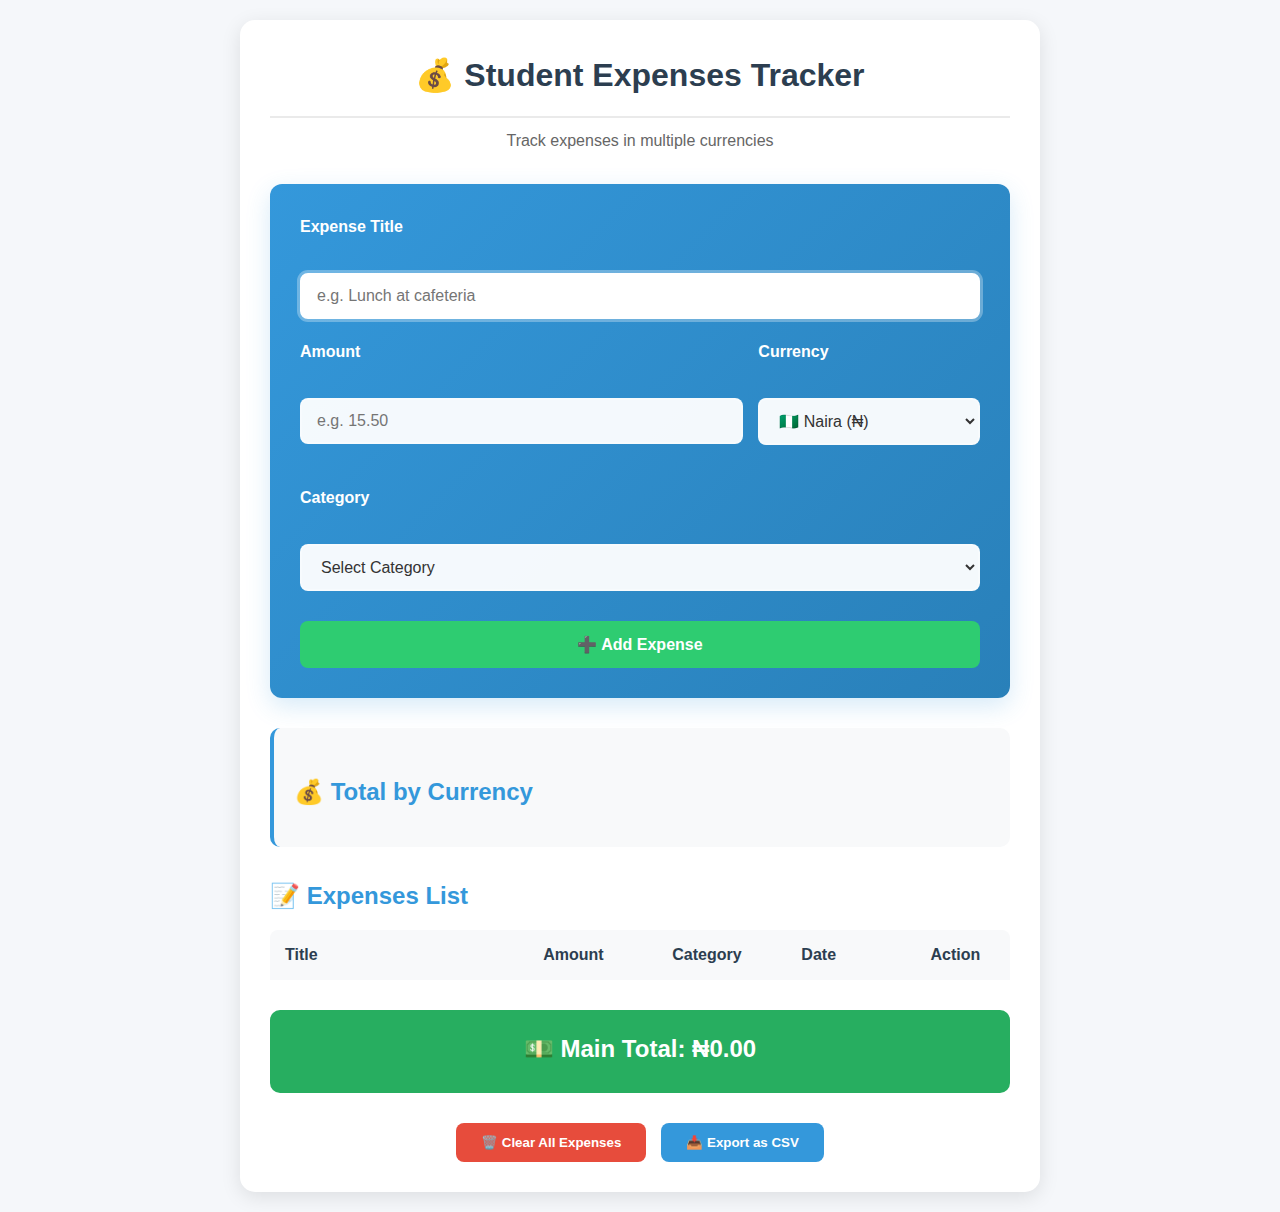
<file: index.html>
<!DOCTYPE html>
<html lang="en">
<head>
    <meta charset="UTF-8">
    <meta name="viewport" content="width=device-width, initial-scale=1.0">
    <title>Student Expenses Tracker - Multi-Currency</title>
    <link rel="stylesheet" href="style.css">
</head>
<body>
    <div class="app">
        <h1>💰 Student Expenses Tracker</h1>
        <p class="subtitle">Track expenses in multiple currencies</p>

        <form id="expenses-form">
            <div>
                <label for="title">Expense Title</label><br/>
                <input type="text" id="title" placeholder="e.g. Lunch at cafeteria" required>
            </div>

            <div class="amount-section">
                <div class="amount-input">
                    <label for="amount">Amount</label><br/>
                    <input type="number" id="amount" placeholder="e.g. 15.50" min="0" step="0.01" required>
                </div>
                
                <div class="currency-select">
                    <label for="currency">Currency</label><br/>
                    <select id="currency">
                        <option value="NGN">🇳🇬 Naira (₦)</option>
                        <option value="USD">🇺🇸 Dollar ($)</option>
                        <option value="EUR">🇪🇺 Euro (€)</option>
                        <option value="GBP">🇬🇧 Pound (£)</option>
                        <option value="GHS">🇬🇭 Cedis (₵)</option>
                        <option value="KES">🇰🇪 Shilling (KSh)</option>
                    </select>
                </div>
            </div>

            <div>
                <label for="category">Category</label><br/>
                <select id="category" required>
                    <option value="">Select Category</option>
                    <option value="Food">🍔 Food</option>
                    <option value="Data">📱 Data/Internet</option>
                    <option value="Transportation">🚌 Transportation</option>
                    <option value="Rent">🏠 Rent/Accommodation</option>
                    <option value="Books">📚 Books/Education</option>
                    <option value="Entertainment">🎬 Entertainment</option>
                    <option value="Other">📦 Other</option>
                </select>
            </div>

            <button type="submit">➕ Add Expense</button>
        </form>

        <div class="currency-totals">
            <h2>💰 Total by Currency</h2>
            <div id="currency-totals-display">
                <!-- Currency totals will appear here -->
            </div>
        </div>

        <div class="expenses">
            <h2>📝 Expenses List</h2>
            <div class="expenses-header">
                <span>Title</span>
                <span>Amount</span>
                <span>Category</span>
                <span>Date</span>
                <span>Action</span>
            </div>
            <ul id="expenses-list">
                <!-- Expenses will be added here by JavaScript -->
            </ul>
        </div>

        <div class="total">
            <h3>💵 Main Total: <span id="main-total">₦0.00</span></h3>
            <p class="conversion-note" id="conversion-note">
                <!-- Currency conversion note will appear here -->
            </p>
        </div>

        <div class="footer">
            <button id="clear-all" class="clear-btn">🗑️ Clear All Expenses</button>
            <button id="export-btn" class="export-btn">📥 Export as CSV</button>
        </div>
    </div>

    <script src="script.js"></script>
</body>
</html>
</file>
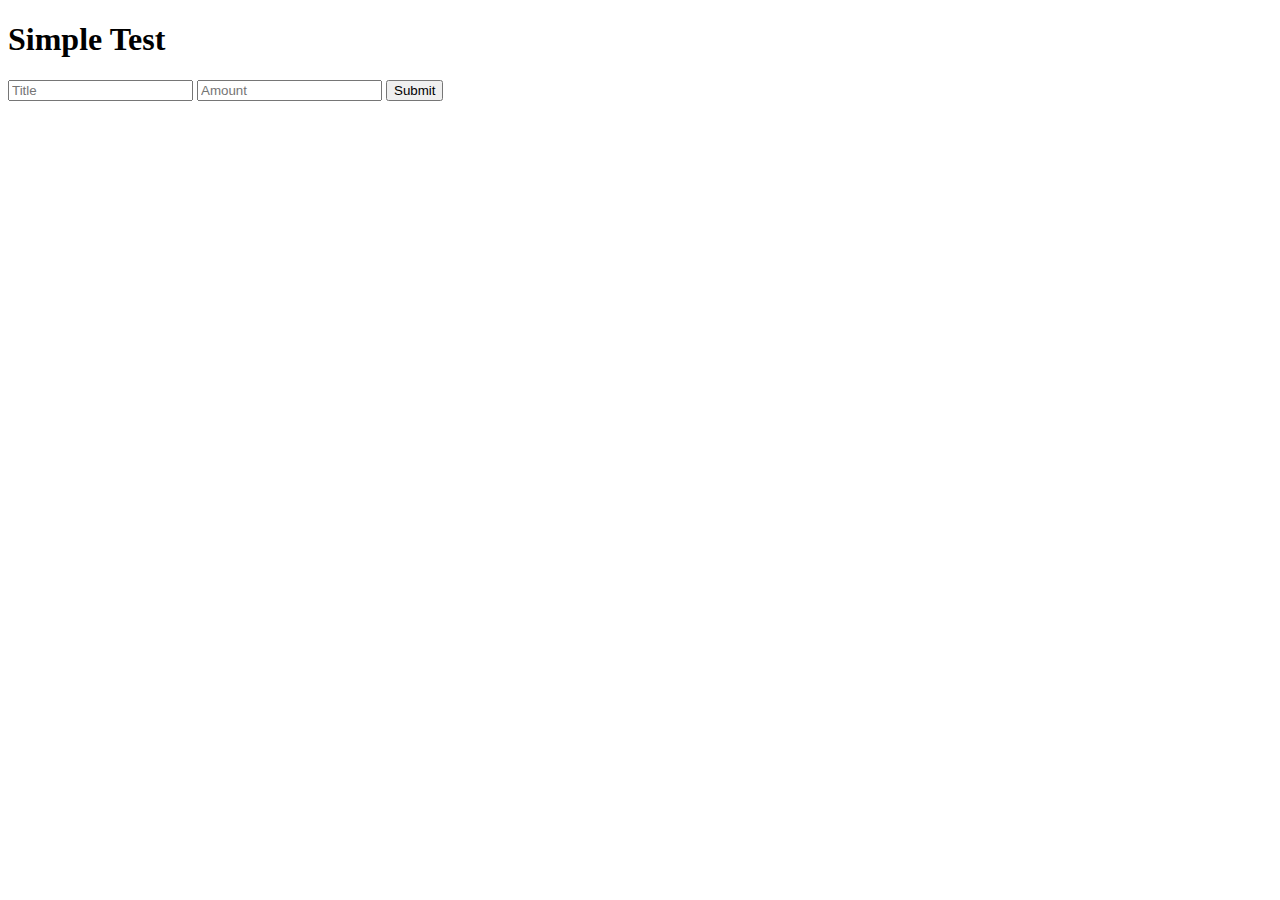
<file: test.html>
<!DOCTYPE html>
<html>
<head>
    <title>Test Form</title>
</head>
<body>
    <h1>Simple Test</h1>
    <form id="expenses-form">
        <input type="text" id="title" placeholder="Title">
        <input type="number" id="amount" placeholder="Amount">
        <button type="submit">Submit</button>
    </form>
    
    <script>
        console.log("Test script loaded!");
        
        const form = document.getElementById('expenses-form');
        console.log("Form element:", form);
        
        form.addEventListener('submit', function(event) {
            event.preventDefault();
            console.log("SUBMIT WORKED!");
            alert("Form submitted successfully!");
        });
    </script>
</body>
</html>
</file>
<file: style.css>
* {
    margin: 0;
    padding: 0;
    box-sizing: border-box;
    font-family: 'Segoe UI', Tahoma, Geneva, Verdana, sans-serif;
}

body {
    background-color: #f5f7fa;
    color: #333;
    line-height: 1.6;
    padding: 20px;
    min-height: 100vh;
}

.app {
    max-width: 800px;
    margin: 0 auto;
    background-color: white;
    border-radius: 15px;
    box-shadow: 0 5px 20px rgba(0, 0, 0, 0.1);
    padding: 30px;
}

h1 {
    color: #2c3e50;
    text-align: center;
    margin-bottom: 10px;
    padding-bottom: 15px;
    border-bottom: 2px solid #eaeaea;
}

.subtitle {
    text-align: center;
    color: #666;
    margin-bottom: 30px;
    font-size: 16px;
}

/* ===== FORM SECTION WITH BACKGROUND COLOR ===== */
#expenses-form {
    background: linear-gradient(135deg, #3498db 0%, #2980b9 100%);
    padding: 30px;
    border-radius: 12px;
    margin-bottom: 30px;
    color: white;
    box-shadow: 0 8px 25px rgba(52, 152, 219, 0.2);
}

#expenses-form div {
    margin-bottom: 20px;
}

#expenses-form label {
    display: block;
    margin-bottom: 8px;
    font-weight: 600;
    color: white;
}

#expenses-form input, 
#expenses-form select {
    width: 100%;
    padding: 12px 15px;
    background-color: rgba(255, 255, 255, 0.95);
    border: 2px solid rgba(255, 255, 255, 0.3);
    border-radius: 8px;
    font-size: 16px;
    transition: all 0.3s;
    color: #333;
}

#expenses-form input:focus, 
#expenses-form select:focus {
    outline: none;
    background-color: white;
    border-color: white;
    box-shadow: 0 0 0 3px rgba(255, 255, 255, 0.3);
}

/* Amount section styling */
.amount-section {
    display: flex;
    gap: 15px;
    margin-bottom: 20px;
}

.amount-input {
    flex: 2;
}

.currency-select {
    flex: 1;
}

/* Submit button styling */
button[type="submit"] {
    background-color: #2ecc71;
    color: white;
    border: none;
    padding: 14px 28px;
    border-radius: 8px;
    font-size: 16px;
    font-weight: 600;
    cursor: pointer;
    transition: background-color 0.3s;
    width: 100%;
    margin-top: 10px;
}

button[type="submit"]:hover {
    background-color: #27ae60;
}

/* ===== CURRENCY TOTALS SECTION ===== */
.currency-totals {
    background-color: #f8f9fa;
    padding: 20px;
    border-radius: 10px;
    margin: 25px 0;
    border-left: 4px solid #3498db;
}

#currency-totals-display {
    display: flex;
    flex-wrap: wrap;
    gap: 15px;
    margin-top: 10px;
}

.currency-total-item {
    background: white;
    padding: 10px 15px;
    border-radius: 8px;
    box-shadow: 0 2px 4px rgba(0,0,0,0.1);
    font-weight: bold;
    min-width: 120px;
}

/* ===== EXPENSES LIST SECTION ===== */
.expenses {
    margin-top: 30px;
}

h2 {
    color: #3498db;
    margin: 25px 0 15px 0;
}

.expenses-header {
    display: grid;
    grid-template-columns: 2fr 1fr 1fr 1fr 0.5fr;
    padding: 12px 15px;
    background-color: #f8f9fa;
    border-radius: 8px 8px 0 0;
    font-weight: 600;
    color: #2c3e50;
    margin-bottom: 10px;
}

#expenses-list {
    list-style-type: none;
}

#expenses-list li {
    display: grid;
    grid-template-columns: 2fr 1fr 1fr 1fr 0.5fr;
    align-items: center;
    padding: 15px;
    background-color: #fff;
    border: 1px solid #eaeaea;
    border-radius: 8px;
    margin-bottom: 10px;
    transition: transform 0.2s, box-shadow 0.2s;
}

#expenses-list li:hover {
    transform: translateY(-2px);
    box-shadow: 0 4px 8px rgba(0, 0, 0, 0.1);
}

/* Category color coding */
.expense-food { border-left: 4px solid #e74c3c; }
.expense-data { border-left: 4px solid #9b59b6; }
.expense-transportation { border-left: 4px solid #3498db; }
.expense-rent { border-left: 4px solid #f39c12; }
.expense-books { border-left: 4px solid #1abc9c; }
.expense-entertainment { border-left: 4px solid #e67e22; }
.expense-other { border-left: 4px solid #95a5a6; }

/* ===== TOTAL SECTION ===== */
.total {
    background-color: #27ae60;
    color: white;
    padding: 20px;
    border-radius: 10px;
    text-align: center;
    margin-top: 30px;
}

.total h3 {
    color: white;
    font-size: 24px;
    margin: 0;
}

.conversion-note {
    font-size: 14px;
    color: rgba(255, 255, 255, 0.8);
    margin-top: 5px;
    font-style: italic;
}

/* ===== FOOTER BUTTONS ===== */
.footer {
    display: flex;
    gap: 15px;
    margin-top: 30px;
    justify-content: center;
}

.clear-btn {
    background-color: #e74c3c;
    color: white;
    border: none;
    padding: 12px 25px;
    border-radius: 8px;
    cursor: pointer;
    font-weight: 600;
    transition: background-color 0.3s;
}

.clear-btn:hover {
    background-color: #c0392b;
}

.export-btn {
    background-color: #3498db;
    color: white;
    border: none;
    padding: 12px 25px;
    border-radius: 8px;
    cursor: pointer;
    font-weight: 600;
    transition: background-color 0.3s;
}

.export-btn:hover {
    background-color: #2980b9;
}

.delete-btn {
    background-color: #e74c3c;
    color: white;
    border: none;
    padding: 8px 12px;
    border-radius: 5px;
    cursor: pointer;
    font-size: 14px;
    transition: background-color 0.3s;
}

.delete-btn:hover {
    background-color: #c0392b;
}

/* ===== RESPONSIVE DESIGN ===== */
@media (max-width: 768px) {
    .app {
        padding: 20px;
    }
    
    #expenses-form {
        padding: 20px;
    }
    
    h1 {
        font-size: 24px;
    }
    
    .amount-section {
        flex-direction: column;
        gap: 10px;
    }
    
    .expenses-header {
        display: none;
    }
    
    #expenses-list li {
        grid-template-columns: 1fr;
        gap: 10px;
        text-align: center;
    }
    
    .footer {
        flex-direction: column;
    }
    
    .currency-total-item {
        min-width: 100px;
        font-size: 14px;
    }
}

/* ===== NOTIFICATION ANIMATIONS ===== */
@keyframes slideIn {
    from { transform: translateX(100%); opacity: 0; }
    to { transform: translateX(0); opacity: 1; }
}

@keyframes slideOut {
    from { transform: translateX(0); opacity: 1; }
    to { transform: translateX(100%); opacity: 0; }
}

.notification {
    position: fixed;
    top: 20px;
    right: 20px;
    background: #27ae60;
    color: white;
    padding: 15px 20px;
    border-radius: 8px;
    box-shadow: 0 4px 12px rgba(0,0,0,0.15);
    z-index: 1000;
    animation: slideIn 0.3s ease;
}
</file>
